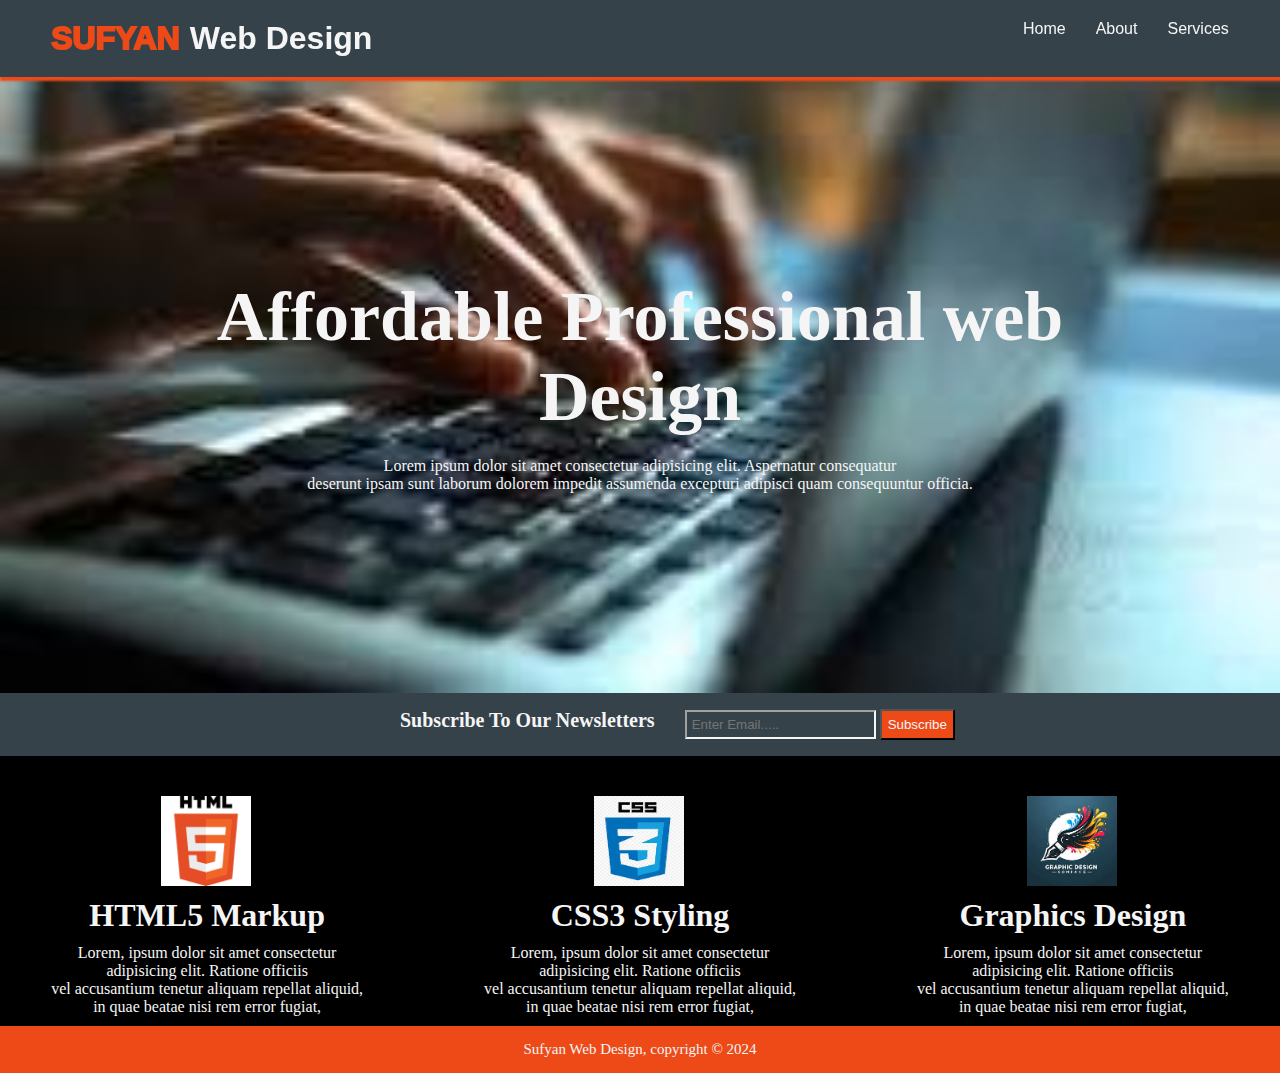
<file: index.html>
<!DOCTYPE html>
<html lang="en">
<head>
    <meta charset="UTF-8">
    <meta name="viewport" content="width=device-width, initial-scale=1.0">
    <title>Document</title>
    <link rel="stylesheet" href="all.css">
</head>
<body>
    <!-- header section -->
    <header class="header">
        <nav class="nav">
            <h1 class="h1"> <span>SUFYAN</span>Web Design</h1>
            <ul>
                <li><a href="index.html">Home</a></li>
                <li><a href="About.html">About</a></li>
                <li><a href="sevice.html">Services</a></li>
                
            </ul>
        </nav>
    </header>
     <!-- first section -->
      <section class="firsthome">
        <div class="homediv">
            <h1 class="web">Affordable Professional web <br> Design</h1>
            <p class="lorem">Lorem ipsum dolor sit amet consectetur adipisicing elit. Aspernatur consequatur <br>deserunt ipsam 
                sunt laborum dolorem impedit assumenda excepturi 
                adipisci quam consequuntur officia.</p>
        </div>
      </section>
      <!-- second section -->
       <section class="secondhome">
        <div class="allhomediv">
        <div>
            <h1 class="our">Subscribe To Our Newsletters</h1>
        </div>
        <div>
        <form action="" class="form">
            <input type="email" placeholder="Enter Email....." required>
            <button class="button">Subscribe</button>
        </form>
        </div>
    </div>
       </section>
       <!-- third section -->
        <section class="thirdhtml">
            <div class="thirdhtmldiv">
                <div class="markupdiv">
                    <img src="IMG_1188.PNG" alt="" height="90px" width="90px">
                    <h1 class="html5">HTML5 Markup</h1>
                    <p class="vel">Lorem, ipsum dolor sit amet consectetur <br>adipisicing elit. Ratione officiis <br>
                         vel accusantium tenetur aliquam repellat aliquid,<br> in quae beatae nisi rem error fugiat,
                        </p>
                </div>
                <div class="markupdiv">
                    
                    <img src="IMG_1189.JPG" alt="" height="90px" width="90px">
                    <h1 class="html5">CSS3 Styling</h1>
                    <p class="vel">Lorem, ipsum dolor sit amet consectetur <br>adipisicing elit. Ratione officiis <br>
                         vel accusantium tenetur aliquam repellat aliquid,<br> in quae beatae nisi rem error fugiat,
                        </p>
                </div>
                <div class="markupdiv">
                    <div class="img">
                    <img src="IMG_1190.JPG" alt="" height="90px" width="90px">
                </div>
                    <h1 class="html5">Graphics Design</h1>
                    <p class="vel">Lorem, ipsum dolor sit amet consectetur <br>adipisicing elit. Ratione officiis <br>
                         vel accusantium tenetur aliquam repellat aliquid,<br> in quae beatae nisi rem error fugiat,
                        </p>
                </div>
            </div>
        </section>

        <!-- footer section -->
         <footer class="homefooter">
            <div class="copy">
              <p class="right">Sufyan Web Design, copyright &copy 2024</p>
            </div>
         </footer>
</body>
</html>
</file>
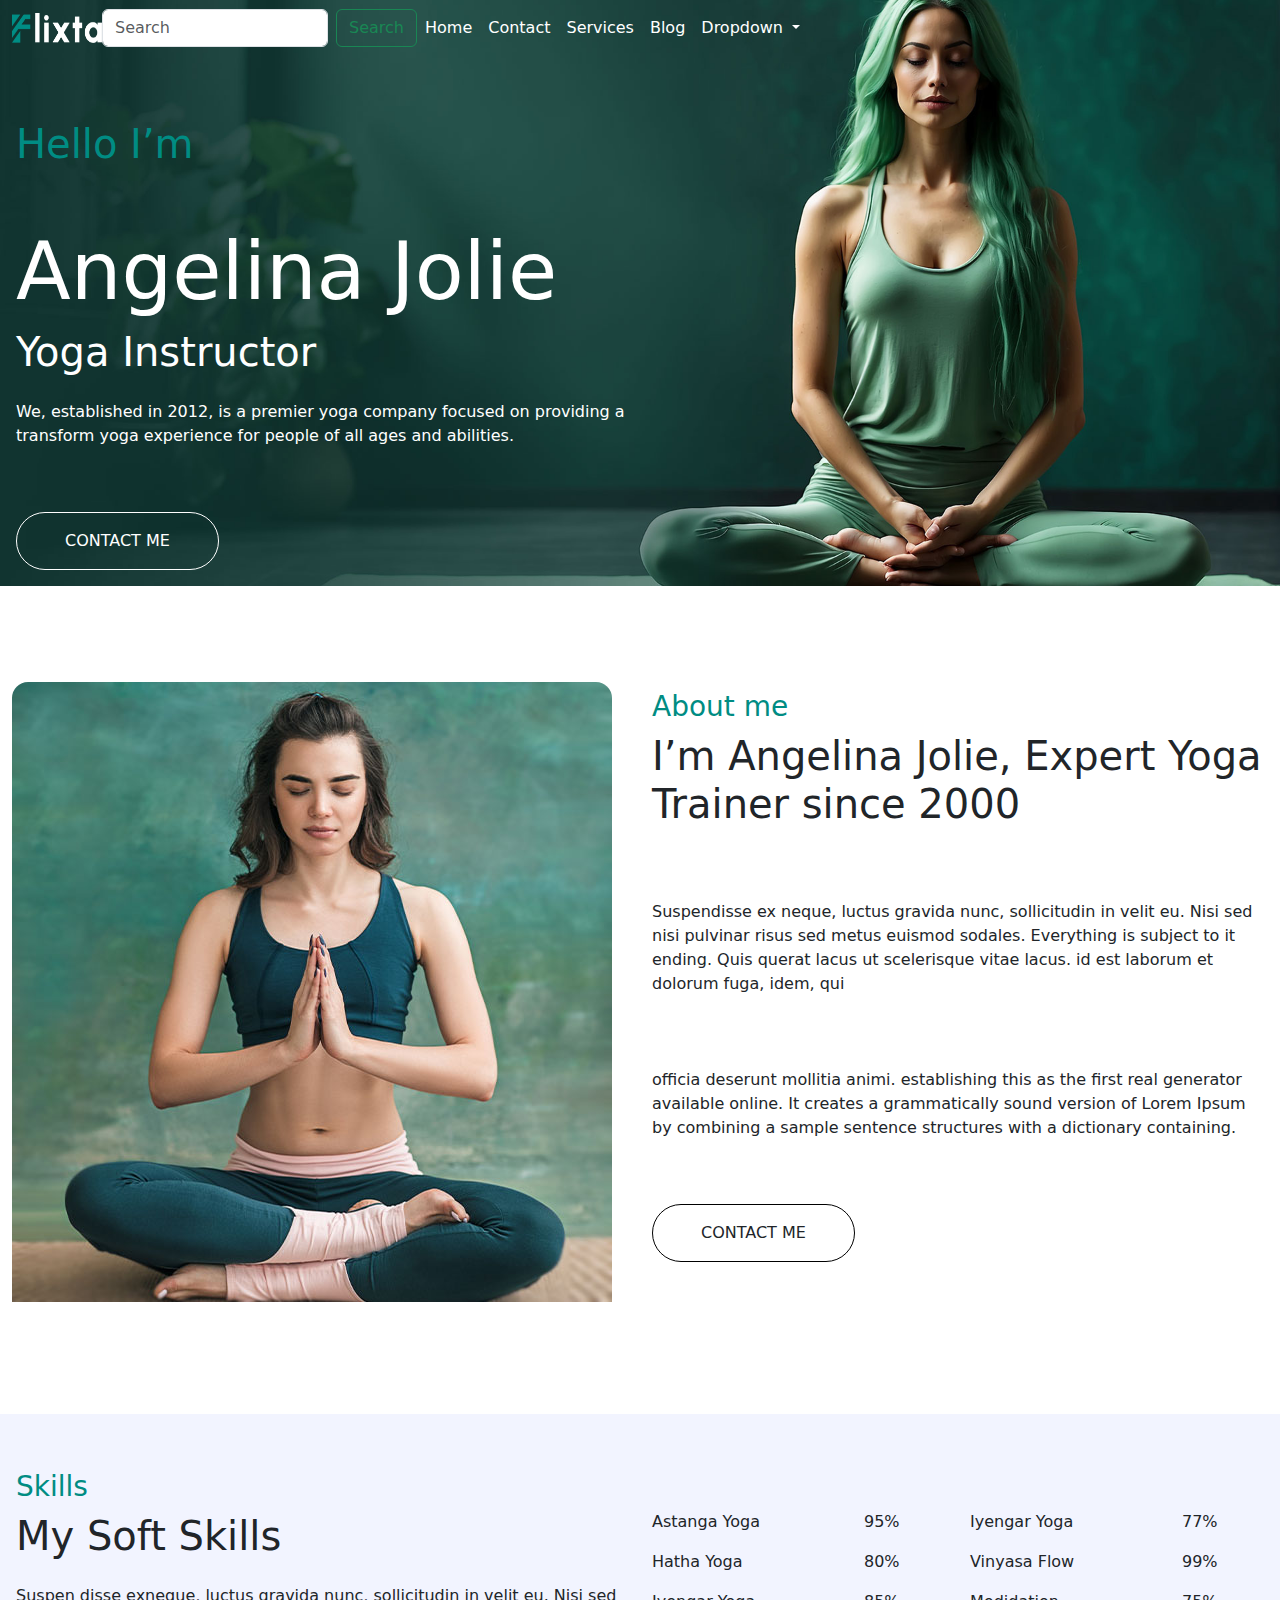
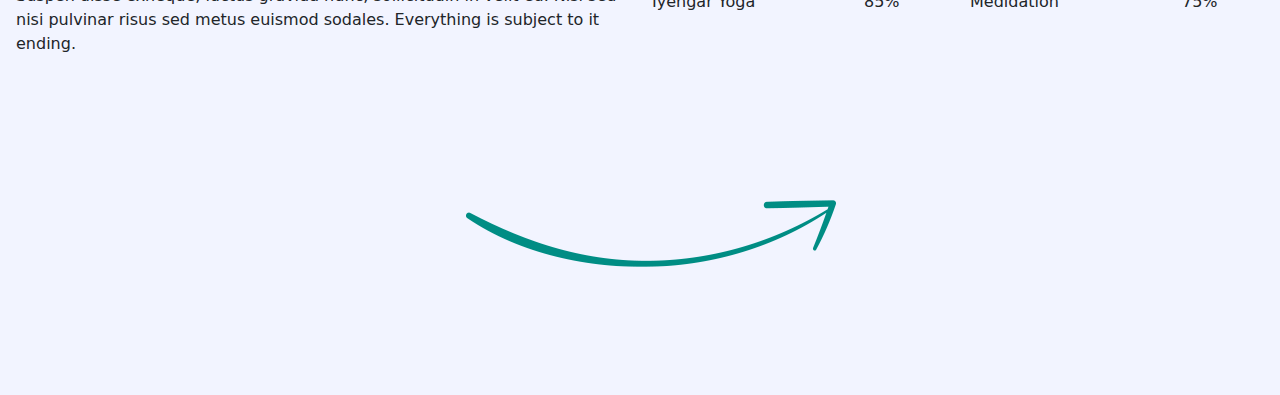
<file: myPersonal/index.html>
<!DOCTYPE html>
<html lang="en">
<head>
    <meta charset="UTF-8">
    <meta name="viewport" content="width=device-width, initial-scale=1.0">
    <title>Document</title>
    <link href="https://cdn.jsdelivr.net/npm/bootstrap@5.3.3/dist/css/bootstrap.min.css" rel="stylesheet"
     integrity="sha384-QWTKZyjpPEjISv5WaRU9OFeRpok6YctnYmDr5pNlyT2bRjXh0JMhjY6hW+ALEwIH" crossorigin="anonymous">
     <link rel="stylesheet" href="index.css">
</head>
<body>
    <section class="bg">
        <div class="pb-5 d-flex justify-content-between">
          
            <nav class="navbar navbar-expand-lg ">
                <div class="container-fluid">
                    <img src="./image/logo_lighxtcs.png" alt="" height="30px" width="90px">
                  </a>
                  <button class="navbar-toggler" type="button" data-bs-toggle="collapse" data-bs-target="#navbarSupportedContent" aria-controls="navbarSupportedContent" aria-expanded="false" aria-label="Toggle navigation">
                    <span class="navbar-toggler-icon"></span>
                  </button>
                  
                  <form class="d-flex" role="search">
                    <input class="form-control me-2" type="search" placeholder="Search" aria-label="Search">
                    <button class="btn btn-outline-success" type="submit">Search</button>
                  </form>
                  <div class="collapse navbar-collapse  " id="navbarSupportedContent">
                    <ul class="navbar-nav me-auto mb-2 mb-lg-0 ">
                      <li class="nav-item">
                        <a class="nav-link text-white" aria-current="page" href="#">Home</a>
                      </li>
                      <li class="nav-item">
                        <a class="nav-link text-white" href="#">Contact</a>
                      </li>
                      <li class="nav-item">
                        <a class="nav-link text-white" href="#">Services</a>
                      </li>
                      <li class="nav-item">
                        <a class="nav-link text-white" href="#">Blog</a>
                      </li>
                      <li class="nav-item dropdown">
                        <a class="nav-link dropdown-toggle text-white" href="#" role="button" data-bs-toggle="dropdown" aria-expanded="false">
                          Dropdown
                        </a>
                        <ul class="dropdown-menu">
                          <li><a class="dropdown-item" href="#">Register</a></li>
                          <li><a class="dropdown-item" href="#">Log-in</a></li>
                          <li><hr class="dropdown-divider"></li>
                          <li><a class="dropdown-item" href="#">Message Us here</a></li>
                        </ul>
                      </li>
                    </ul>
                  </div>
                </div>
              </nav>
        </div>
        <div class="p-3">
            <h1 class="pb-5 color">Hello I’m</h1>
            <h1 class="display-1 text-white">Angelina Jolie</h1>
            <h1 class="pb-3 text-white">Yoga Instructor</h1>
            <p class="pb-5 text-white">We, established in 2012, is a premier yoga company focused on providing a <br>transform yoga
             experience for people of all ages and abilities. </p>
             <button type="button" class="btn btn-outline-secondary py-3 px-5 text-white rounded-pill">CONTACT ME</button>
        </div>
    </section>
    <!-- first section -->
     <section class="container-fluid pt-5 pb-3">
      <div class="row">
        <div class="col-md pt-5 pb-5">
          <img class="rounded-4 pb-5" src="./image/about.jpg">
        </div>
        <div class="col-md pt-5">
          <h1 class="pt-2 display-6 fs-3 color">About me</h1>
          <h1 class="pb-3">I’m Angelina Jolie, Expert Yoga Trainer since 2000</h1>
          <p class="py-5">Suspendisse ex neque, luctus gravida nunc, sollicitudin in velit eu.
             Nisi sed nisi pulvinar risus sed metus euismod sodales. Everything is subject to it ending. 
             Quis querat lacus ut scelerisque vitae lacus. id est laborum et dolorum fuga, idem,
              qui
              <br><br><br><br>
              officia deserunt mollitia animi.

 

            establishing this as the first real generator available online. 
            It creates a grammatically sound version of Lorem Ipsum by combining a sample sentence
            structures with a dictionary containing.
            </p>
            <button type="button" class="btn btn-outline-secondary-text py-3 px-5 text-dark rounded-pill">CONTACT ME</button>
        </div>
      
      </div>
     </section>
     <!-- second section -->
      <section class="container-fluid p-3 pt-5 pb-5 bg-color">
        <div class="row">
          <div class="col-md-6 pb-5">
            <h1 class="pt-2 display-6 fs-3 color">Skills</h1>
            <h1 class="pb-3">My Soft Skills</h1>
            <p>Suspen disse exneque, luctus gravida nunc, sollicitudin in velit eu. 
              Nisi sed nisi pulvinar risus sed metus euismod sodales.
              Everything is subject to it ending.</p>
          </div>
          <div class="col-md-2 pt-5 pb-5">
            <p>Astanga Yoga</p>
            <p>Hatha Yoga</p>
            <p>Iyengar Yoga</p>
          </div>
          <div class="col-md-1 pt-5 pb-5">
            <p>95%</p>
            <p>80%</p>
            <p>85%</p>
          </div>
          <div class="col-md-2 pt-5 pb-5">
            <p>Iyengar Yoga</p>
            <p>Vinyasa Flow</p>
            <p>Medidation</p>
          </div>
          <div class="col-md-1 pt-5">
            <p>77%</p>
            <p>99%</p>
            <p>75%</p>
          </div>
        </div>
        <img class="pt-5 pb-5 px-30" src="./image/shap_0f3.png" alt="">
      </section>
</body>
<script src="https://cdn.jsdelivr.net/npm/bootstrap@5.3.3/dist/js/bootstrap.bundle.min.js"
 integrity="sha384-YvpcrYf0tY3lHB60NNkmXc5s9fDVZLESaAA55NDzOxhy9GkcIdslK1eN7N6jIeHz" crossorigin="anonymous"></script>
</html>
</file>
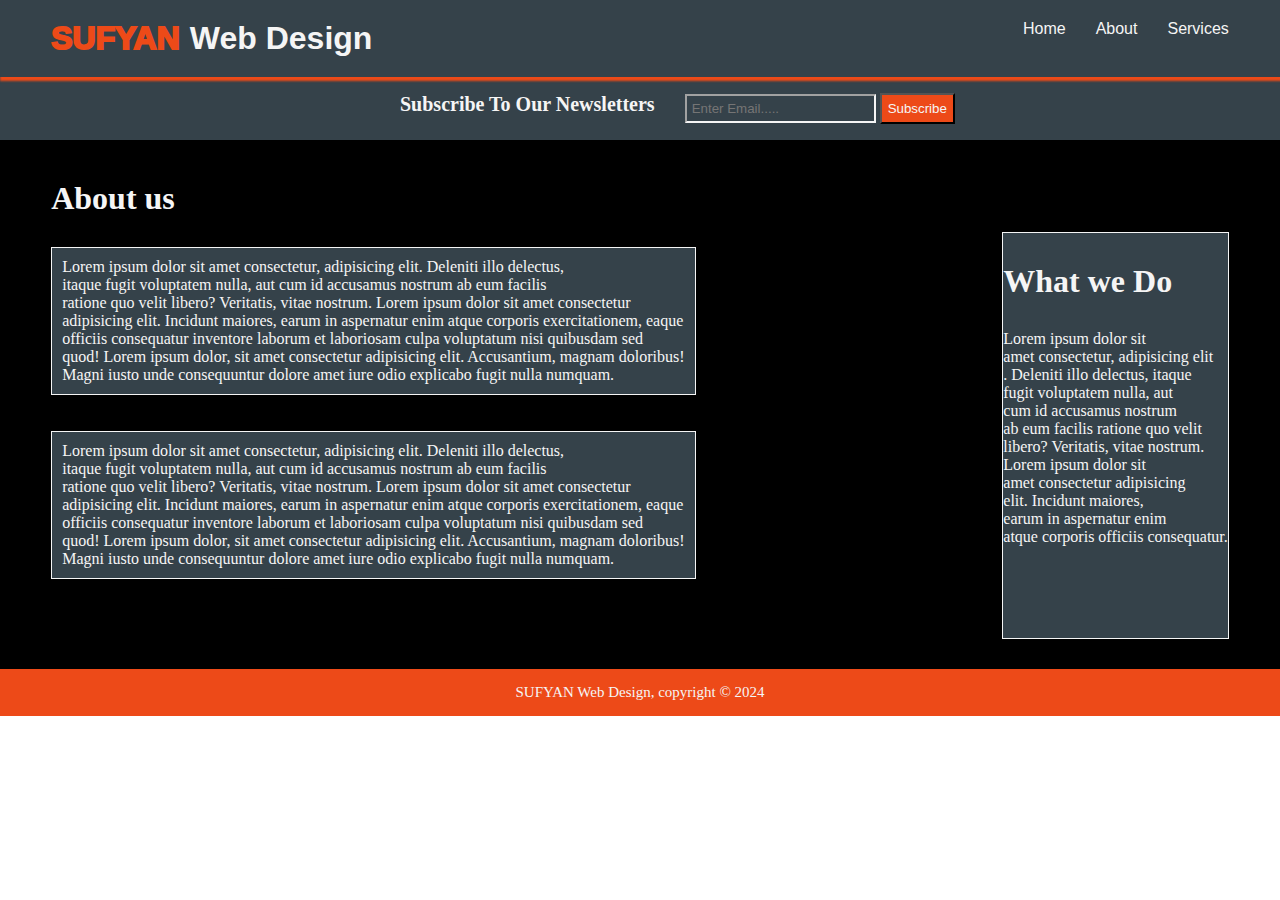
<file: About.html>
<!DOCTYPE html>
<html lang="en">
<head>
    <meta charset="UTF-8">
    <meta name="viewport" content="width=device-width, initial-scale=1.0">
    <title>MY FIRST PRACTICAL</title>
    <link rel="stylesheet" href="all.css">
</head>
<body>

    <header class="header">
        <nav class="nav">
            <h1 class="h1"> <span>SUFYAN</span>Web Design</h1>
            <ul>
                <li><a href="index.html">Home</a></li>
                <li><a href="About.html">About</a></li>
                <li><a href="sevice.html">Services</a></li>
                
        </nav>
    </header>
    <!-- first section  -->
    <section class="secondhome">
        <div class="allhomediv">
        <div>
            <h1 class="our">Subscribe To Our Newsletters</h1>
        </div>
        <div>
        <form action="" class="form">
            <input type="email" placeholder="Enter Email....." required>
            <button class="button">Subscribe</button>
        </form>
        </div>
    </div>
       </section>

       <!-- second section -->
        <section class="secondabout">
            <h1 class="us">About us</h1>
            <div class="aboutdiv">
                <div class="facilis">
                    <p class="dolor">Lorem ipsum dolor sit amet consectetur, adipisicing elit. Deleniti illo delectus,<br>
                         itaque fugit voluptatem nulla, aut cum id accusamus nostrum
                         ab eum facilis <br>ratione quo velit libero? Veritatis, vitae nostrum.
                         Lorem ipsum dolor sit amet consectetur <br> adipisicing elit. Incidunt maiores,
                          earum in aspernatur enim atque corporis exercitationem, eaque <br> officiis consequatur
                         inventore laborum et laboriosam culpa voluptatum nisi quibusdam sed <br> quod! Lorem ipsum dolor,
                         sit amet consectetur adipisicing elit. Accusantium, magnam doloribus! <br>Magni iusto unde consequuntur
                          dolore amet iure odio explicabo fugit nulla numquam. <br></p> <br><br>

                    <p class="dolor">Lorem ipsum dolor sit amet consectetur, adipisicing elit. Deleniti illo delectus,<br>
                        itaque fugit voluptatem nulla, aut cum id accusamus nostrum
                        ab eum facilis <br>ratione quo velit libero? Veritatis, vitae nostrum.
                        Lorem ipsum dolor sit amet consectetur <br> adipisicing elit. Incidunt maiores,
                         earum in aspernatur enim atque corporis exercitationem, eaque <br> officiis consequatur
                        inventore laborum et laboriosam culpa voluptatum nisi quibusdam sed <br> quod! Lorem ipsum dolor,
                        sit amet consectetur adipisicing elit. Accusantium, magnam doloribus! <br>Magni iusto unde consequuntur
                         dolore amet iure odio explicabo fugit nulla numquam. <br></p>
                </div>
                  <div class="what">
                    <h1 class="hh1">What we Do</h1>
                    <p class="sit">Lorem ipsum dolor sit <br>amet consectetur, adipisicing elit <br>. Deleniti illo delectus,
                        itaque <br> fugit voluptatem nulla, aut <br> cum id accusamus nostrum <br>
                        ab eum facilis ratione quo velit <br> libero? Veritatis, vitae nostrum. <br>
                        Lorem ipsum dolor sit <br> amet consectetur adipisicing <br>elit. Incidunt maiores, <br>
                         earum in aspernatur enim <br>atque corporis officiis consequatur.</p>
                  </div>
            </div>
        </section>
        <!-- footer -->
         
        <footer class="homefooter">
            <div class="copy">
              <p class="right">SUFYAN Web Design, copyright &copy 2024</p>
            </div>
</body>
</html>
</file>
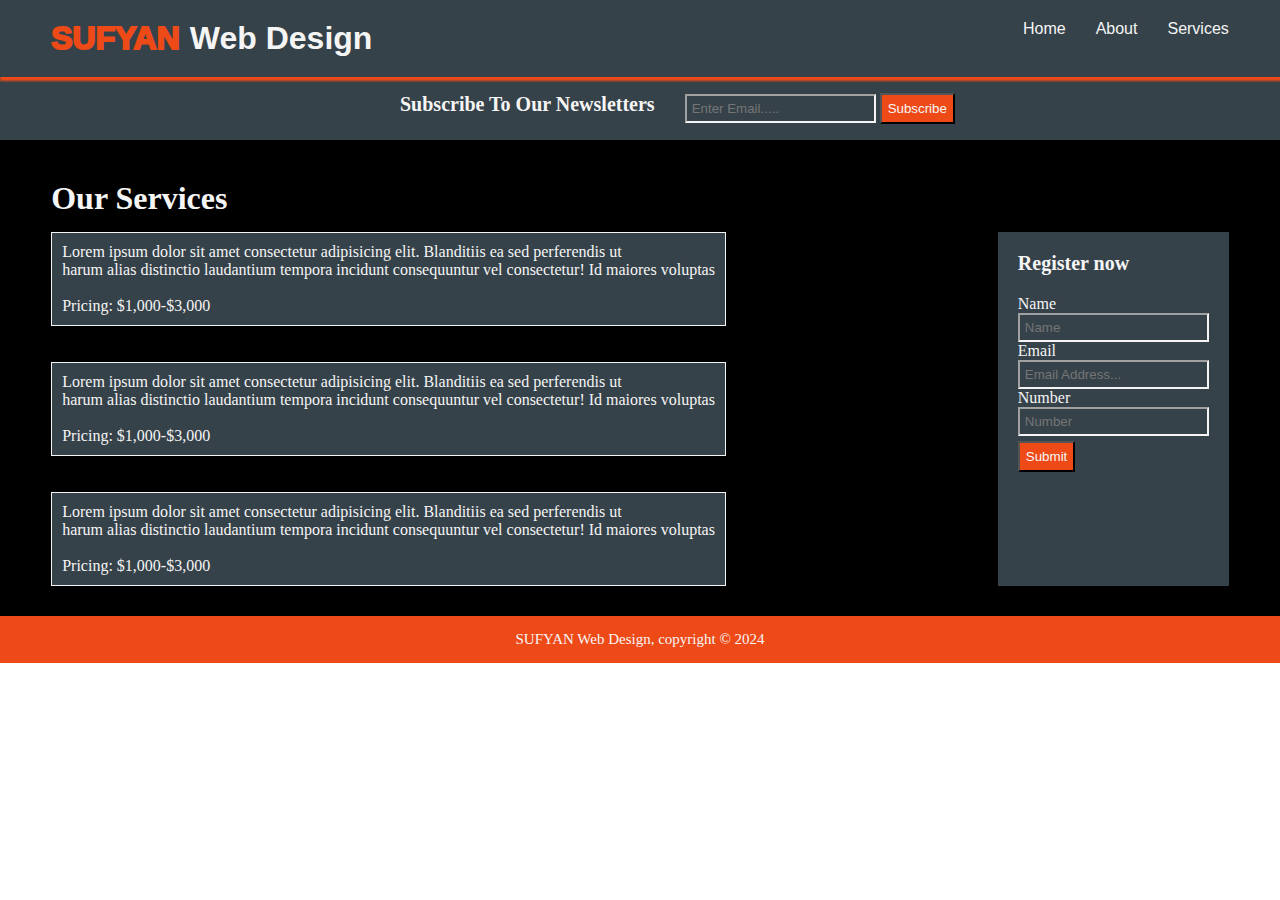
<file: sevice.html>
<!DOCTYPE html>
<html lang="en">
<head>
    <meta charset="UTF-8">
    <meta name="viewport" content="width=device-width, initial-scale=1.0">
    <title>Document</title>
    <link rel="stylesheet" href="all.css">
</head>
<body>
    
    <header class="header">
        <nav class="nav">
            <h1 class="h1"> <span>SUFYAN</span>Web Design</h1>
            <ul>
                <li><a href="index.html">Home</a></li>
                <li><a href="About.html">About</a></li>
                <li><a href="sevice.html">Services</a></li>

            </ul>
        </nav>
    </header>
    
    <!-- first section  -->
    <section class="secondhome">
        <div class="allhomediv">
        <div>
            <h1 class="our">Subscribe To Our Newsletters</h1>
        </div>
        <div>
        <form action="" class="form">
            <input type="email" placeholder="Enter Email....." required>
            <button class="button">Subscribe</button>
        </form>
        </div>
    </div>
       </section>

       <!-- second section -->
        <section class="secondabout">
            <h1 class="us">Our Services</h1>
            <div class="aboutdiv">
                <div class="amet">
                    <p class="dolor">
                        Lorem ipsum dolor sit amet consectetur adipisicing elit. Blanditiis ea 
                        sed perferendis ut <br> harum alias distinctio laudantium tempora incidunt consequuntur vel consectetur! Id maiores 
                        voluptas <br><br>Pricing: $1,000-$3,000
                    </p> <br><br>
                   
                    
                    <p class="dolor">
                        Lorem ipsum dolor sit amet consectetur adipisicing elit. Blanditiis ea 
                        sed perferendis ut <br> harum alias distinctio laudantium tempora incidunt consequuntur vel consectetur! Id maiores 
                        voluptas <br> <br>Pricing: $1,000-$3,000
                    </p> <br><br>
                    
                    <p class="dolor">
                        Lorem ipsum dolor sit amet consectetur adipisicing elit. Blanditiis ea 
                        sed perferendis ut <br> harum alias distinctio laudantium tempora incidunt consequuntur vel consectetur! Id maiores 
                        voluptas <br> <br>
                        Pricing: $1,000-$3,000
                    </p>
                  
                </div>
                <div class="quote">
                    <h1 class="get">Register now</h1>
                    <form action="">
                        <label for="Name">Name</label><br>
                        <input type="text" placeholder="Name" required><br>
                        
                        <label for="email">Email</label><br>
                        <input type="email" placeholder="Email Address..." required><br>
                        
                        <label for="Number">Number</label><br>
                        <input type="tel" placeholder="Number" required><br>
                        <div class="mikky">
                        <button class="butto">Submit</button>
                    </div>
                    </form>
                </div>
            </div>
        </section>
        
        <!-- footer -->
         
        <footer class="homefooter">
            <div class="copy">
              <p class="right">SUFYAN Web Design, copyright &copy 2024</p>
            </div>
</body>
</html>
</file>
<file: all.css>
*{
    margin: 0px;
}
.header{
    padding-left: 4%;
    padding-right: 4%;
    font-family: Arial, Helvetica, sans-serif;
    background-color: #35424a ;
    padding-top: 20px;
    padding-bottom: 20px;
    position: sticky;
    top: 0px;
    box-shadow: 2px 2px 2px 2px #ed4a18;
}
ul{
    list-style: none;
    display: flex;
    gap: 30px;
    text-align: center;
}
nav{
    display: flex;
    justify-content: space-between;
}
.h1{
    color: whitesmoke;
}
a{
    text-decoration: none;
    color: whitesmoke;
}
a:hover{
    color:#ed4a18 ;
}
span{
    color:#ed4a18 ;
    padding-right: 10px;
    -webkit-text-stroke: 2px;
    -webkit-text-stroke-color: #ed4a18;
}

/* first home section */
.firsthome{
    padding-top: 70px;
    text-align: center;
    background-image: url(IMG_1194.JPG);
    background-position: bottom;
    background-repeat: no-repeat;
    background-size: cover;
    padding: 200px;
}
.web{
    font-size: 70px;
    color: whitesmoke;
    padding-bottom: 20px;
}
.lorem{
    color: whitesmoke;
}
/* second home section */
.secondhome{
    background-color:#35424a ;
}
.allhomediv{
    text-align: center;
    display: flex;
    padding-left: 400px;
    gap: 30px;
}
.our{
    color: whitesmoke;
    padding-top: 16px;
    padding-bottom: 16px;
    font-size: 20px;
}
button:hover{
    cursor: pointer;
}
.form{
    padding-top: 16px;
    padding-bottom: 16px;
}
input{
    padding: 5px;
    background-color: #35424a;
    border-color: whitesmoke;
}
.button{
    padding: 6px;
    background-color: #ed4a18;
    color: whitesmoke;
}
 /* third section home */
 .thirdhtml{
    padding-top: 40px;
    background-color: black;
    padding-left: 4% ;
    padding-right: 4%;
 }
 .thirdhtmldiv{
    display: flex;
    justify-content: space-between;
 }
 .markupdiv{
    align-items: center;
 }
 .vel{
    color: whitesmoke;
    text-align: center;
    padding-bottom: 10px;
 }
 img{
    padding-left: 110px;
 }
 .html5{
    color: whitesmoke;
    text-align: center;
    padding-bottom: 10px;
    padding-top: 7px;
 }

 /* Home footer */
 .homefooter{
    background-color: #ed4a18;
 }
 .copy{
    padding:15px;
    text-align: center;
 }
 .right{
    color: whitesmoke;
    font-size: 15px;
 }

 /* about us second section */
 .secondabout{
    padding-top: 40px;
    background-color: black;
    padding-left: 4%;
    padding-right: 4%;
    padding-bottom: 30px;
 }
 .us{
    color: whitesmoke;
 }
 .dolor{
    color: whitesmoke;
    background-color: #35424a;
    border: 1px solid;
    border-color: whitesmoke;
    padding: 10px;
 }
 .hh1{
    color: whitesmoke;
    padding-bottom: 30px;
    padding-top: 30px;
 }
 .sit{
    color: whitesmoke;
 }
 .aboutdiv{
    display: flex;
    justify-content: space-between;
 }
 .facilis{
    padding-bottom: 60px;
    padding-top: 15px;
 }
 .what{
    background-color: #35424a;
    border: 1px solid;
    border-color: whitesmoke;
 }
/* 
 services section */
.us{
    padding-bottom: 15px;
}
.get{
    color: whitesmoke;
    padding-bottom: 20px;
    font-size: 20px;
}
label{
    color: whitesmoke;
}
.quote{
    background-color: #35424a;
    padding: 20px;
}
.butto{
    padding: 6px;
    background-color: #ed4a18;
    color: whitesmoke;
}
.mikky{
    padding-top: 5px;
}
/* contact section */
textarea{
    background-color: #35424a;
    padding: 5px;
}
</file>
<file: myPersonal/index.css>
.bg{
    background-image: url(./image/yoga_banner.jpg);
    background-position: bottom;
    background-size: cover;
    background-repeat: no-repeat;
}
.color{
    color: #008c83;
}
.btn-outline-success:hover{
    background-color:#244f48 !important;
}
.btn-outline-secondary{
    border: 1px solid #ffff !important;
}
.btn-outline-secondary:hover{
    background-color:#244f48 !important;
}
.btn-outline-secondary-text:hover{
    background-color:#244f48 !important
}
.btn-outline-secondary-text{
    border: 1px solid black !important;
}
.img{
    text-align: center;
}
.px-30{
    padding-left: 450px;
}
.bg-color{
    background-color: #f2f4ff;
}
</file>
